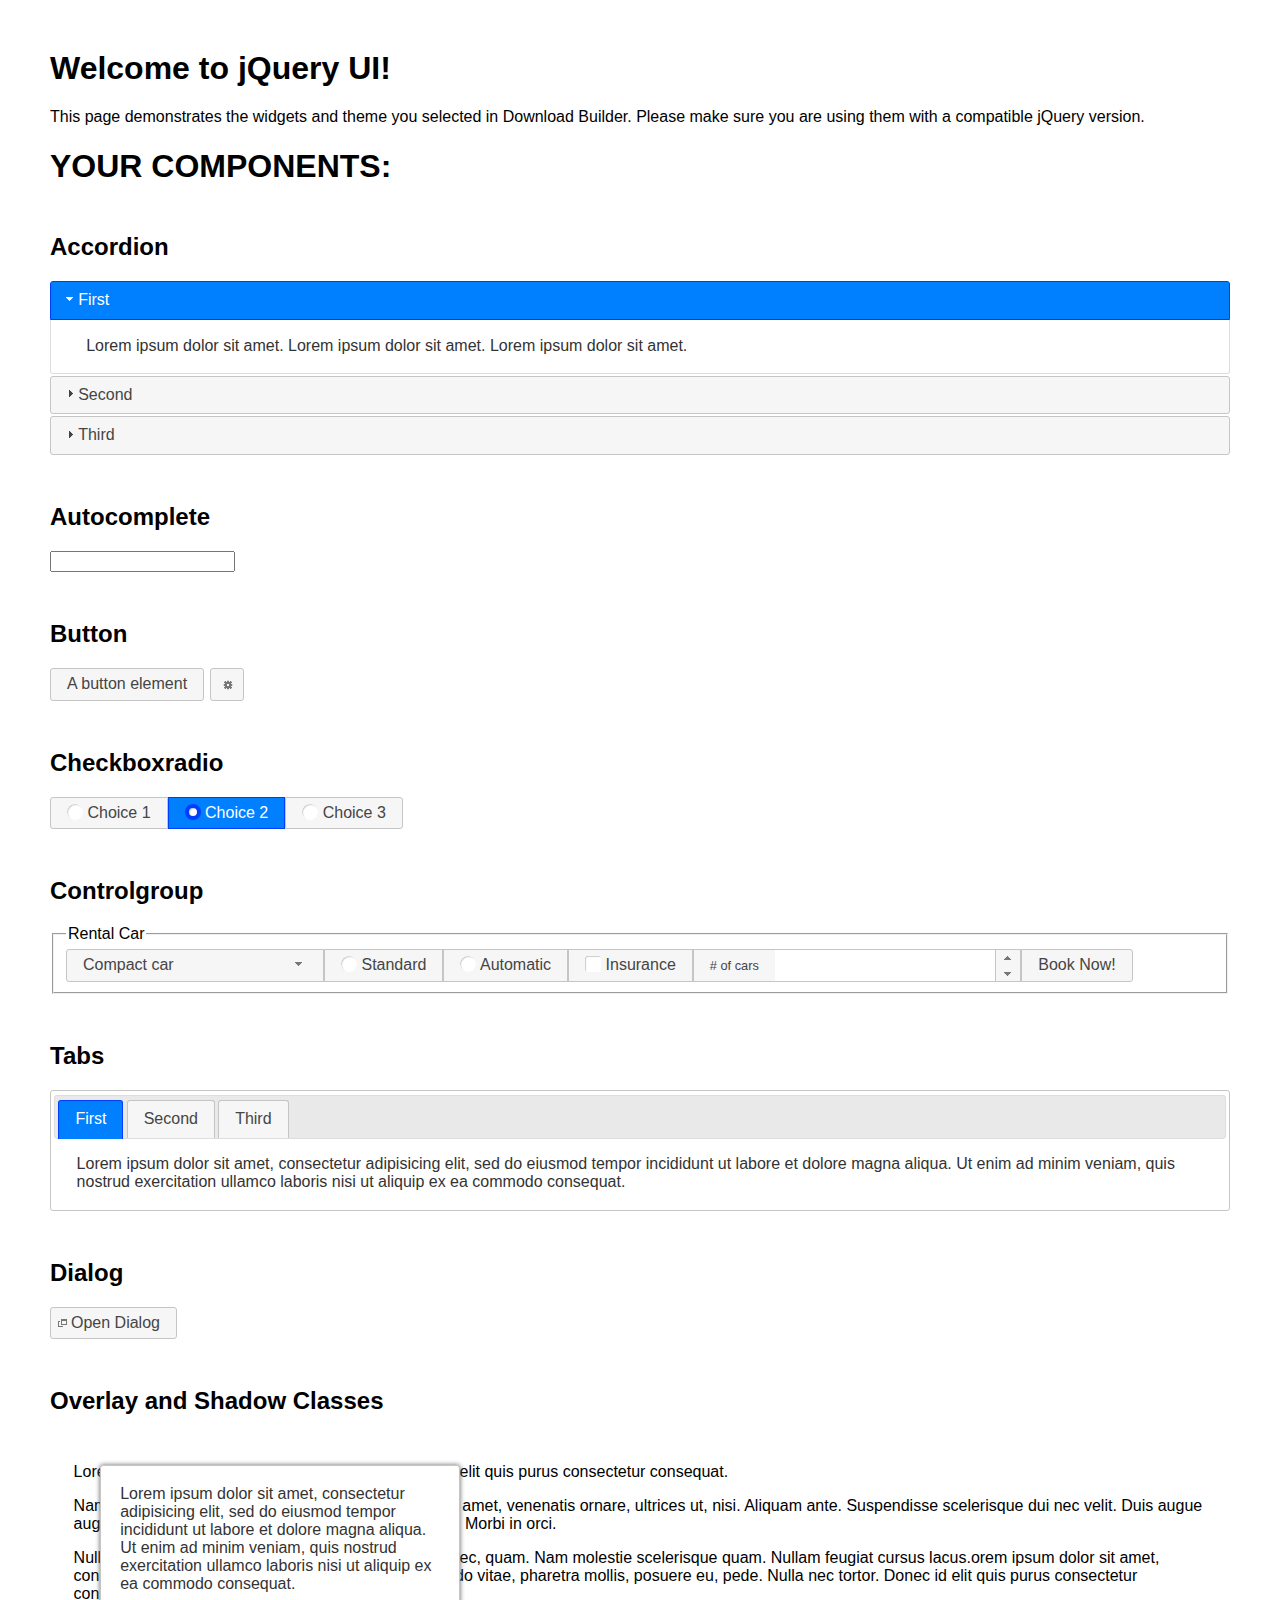
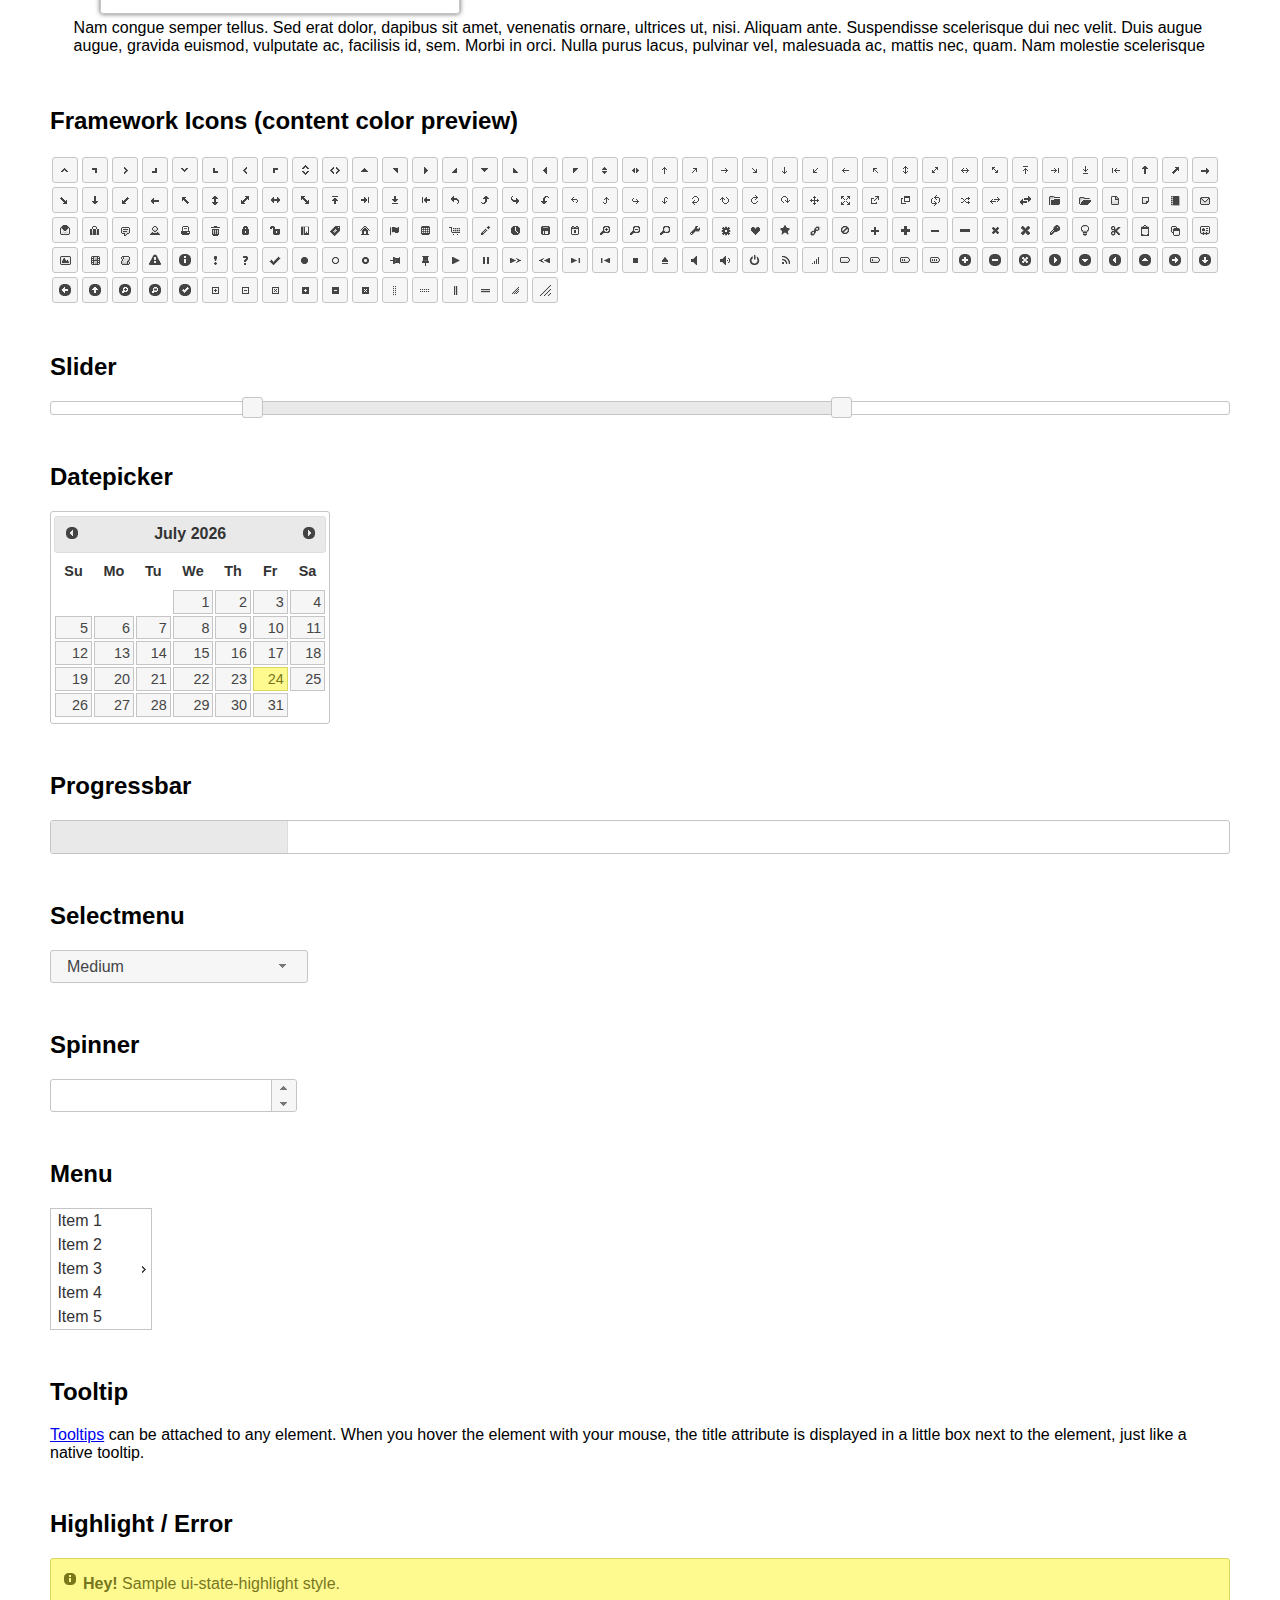
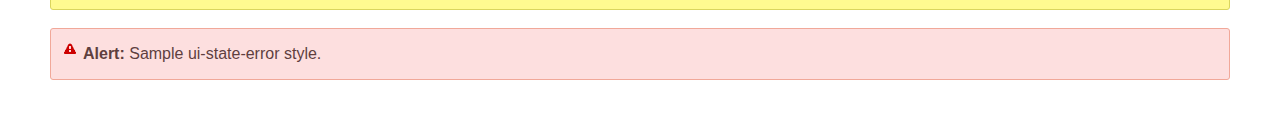
<file: flask/static/js/jquery-ui-1.12.1/index.html>
<!doctype html>
<html lang="us">
<head>
	<meta charset="utf-8">
	<title>jQuery UI Example Page</title>
	<link href="jquery-ui.css" rel="stylesheet">
	<style>
	body{
		font-family: "Trebuchet MS", sans-serif;
		margin: 50px;
	}
	.demoHeaders {
		margin-top: 2em;
	}
	#dialog-link {
		padding: .4em 1em .4em 20px;
		text-decoration: none;
		position: relative;
	}
	#dialog-link span.ui-icon {
		margin: 0 5px 0 0;
		position: absolute;
		left: .2em;
		top: 50%;
		margin-top: -8px;
	}
	#icons {
		margin: 0;
		padding: 0;
	}
	#icons li {
		margin: 2px;
		position: relative;
		padding: 4px 0;
		cursor: pointer;
		float: left;
		list-style: none;
	}
	#icons span.ui-icon {
		float: left;
		margin: 0 4px;
	}
	.fakewindowcontain .ui-widget-overlay {
		position: absolute;
	}
	select {
		width: 200px;
	}
	</style>
</head>
<body>

<h1>Welcome to jQuery UI!</h1>

<div class="ui-widget">
	<p>This page demonstrates the widgets and theme you selected in Download Builder. Please make sure you are using them with a compatible jQuery version.</p>
</div>

<h1>YOUR COMPONENTS:</h1>


<!-- Accordion -->
<h2 class="demoHeaders">Accordion</h2>
<div id="accordion">
	<h3>First</h3>
	<div>Lorem ipsum dolor sit amet. Lorem ipsum dolor sit amet. Lorem ipsum dolor sit amet.</div>
	<h3>Second</h3>
	<div>Phasellus mattis tincidunt nibh.</div>
	<h3>Third</h3>
	<div>Nam dui erat, auctor a, dignissim quis.</div>
</div>



<!-- Autocomplete -->
<h2 class="demoHeaders">Autocomplete</h2>
<div>
	<input id="autocomplete" title="type &quot;a&quot;">
</div>



<!-- Button -->
<h2 class="demoHeaders">Button</h2>
<button id="button">A button element</button>
<button id="button-icon">An icon-only button</button>



<!-- Checkboxradio -->
<h2 class="demoHeaders">Checkboxradio</h2>
<form style="margin-top: 1em;">
	<div id="radioset">
		<input type="radio" id="radio1" name="radio"><label for="radio1">Choice 1</label>
		<input type="radio" id="radio2" name="radio" checked="checked"><label for="radio2">Choice 2</label>
		<input type="radio" id="radio3" name="radio"><label for="radio3">Choice 3</label>
	</div>
</form>



<!-- Controlgroup -->
<h2 class="demoHeaders">Controlgroup</h2>
<fieldset>
	<legend>Rental Car</legend>
	<div id="controlgroup">
		<select id="car-type">
			<option>Compact car</option>
			<option>Midsize car</option>
			<option>Full size car</option>
			<option>SUV</option>
			<option>Luxury</option>
			<option>Truck</option>
			<option>Van</option>
		</select>
		<label for="transmission-standard">Standard</label>
		<input type="radio" name="transmission" id="transmission-standard">
		<label for="transmission-automatic">Automatic</label>
		<input type="radio" name="transmission" id="transmission-automatic">
		<label for="insurance">Insurance</label>
		<input type="checkbox" name="insurance" id="insurance">
		<label for="horizontal-spinner" class="ui-controlgroup-label"># of cars</label>
		<input id="horizontal-spinner" class="ui-spinner-input">
		<button>Book Now!</button>
	</div>
</fieldset>



<!-- Tabs -->
<h2 class="demoHeaders">Tabs</h2>
<div id="tabs">
	<ul>
		<li><a href="#tabs-1">First</a></li>
		<li><a href="#tabs-2">Second</a></li>
		<li><a href="#tabs-3">Third</a></li>
	</ul>
	<div id="tabs-1">Lorem ipsum dolor sit amet, consectetur adipisicing elit, sed do eiusmod tempor incididunt ut labore et dolore magna aliqua. Ut enim ad minim veniam, quis nostrud exercitation ullamco laboris nisi ut aliquip ex ea commodo consequat.</div>
	<div id="tabs-2">Phasellus mattis tincidunt nibh. Cras orci urna, blandit id, pretium vel, aliquet ornare, felis. Maecenas scelerisque sem non nisl. Fusce sed lorem in enim dictum bibendum.</div>
	<div id="tabs-3">Nam dui erat, auctor a, dignissim quis, sollicitudin eu, felis. Pellentesque nisi urna, interdum eget, sagittis et, consequat vestibulum, lacus. Mauris porttitor ullamcorper augue.</div>
</div>



<h2 class="demoHeaders">Dialog</h2>
<p>
	<button id="dialog-link" class="ui-button ui-corner-all ui-widget">
		<span class="ui-icon ui-icon-newwin"></span>Open Dialog
	</button>
</p>

<h2 class="demoHeaders">Overlay and Shadow Classes</h2>
<div style="position: relative; width: 96%; height: 200px; padding:1% 2%; overflow:hidden;" class="fakewindowcontain">
	<p>Lorem ipsum dolor sit amet,  Nulla nec tortor. Donec id elit quis purus consectetur consequat. </p><p>Nam congue semper tellus. Sed erat dolor, dapibus sit amet, venenatis ornare, ultrices ut, nisi. Aliquam ante. Suspendisse scelerisque dui nec velit. Duis augue augue, gravida euismod, vulputate ac, facilisis id, sem. Morbi in orci. </p><p>Nulla purus lacus, pulvinar vel, malesuada ac, mattis nec, quam. Nam molestie scelerisque quam. Nullam feugiat cursus lacus.orem ipsum dolor sit amet, consectetur adipiscing elit. Donec libero risus, commodo vitae, pharetra mollis, posuere eu, pede. Nulla nec tortor. Donec id elit quis purus consectetur consequat. </p><p>Nam congue semper tellus. Sed erat dolor, dapibus sit amet, venenatis ornare, ultrices ut, nisi. Aliquam ante. Suspendisse scelerisque dui nec velit. Duis augue augue, gravida euismod, vulputate ac, facilisis id, sem. Morbi in orci. Nulla purus lacus, pulvinar vel, malesuada ac, mattis nec, quam. Nam molestie scelerisque quam. </p><p>Nullam feugiat cursus lacus.orem ipsum dolor sit amet, consectetur adipiscing elit. Donec libero risus, commodo vitae, pharetra mollis, posuere eu, pede. Nulla nec tortor. Donec id elit quis purus consectetur consequat. Nam congue semper tellus. Sed erat dolor, dapibus sit amet, venenatis ornare, ultrices ut, nisi. Aliquam ante. </p><p>Suspendisse scelerisque dui nec velit. Duis augue augue, gravida euismod, vulputate ac, facilisis id, sem. Morbi in orci. Nulla purus lacus, pulvinar vel, malesuada ac, mattis nec, quam. Nam molestie scelerisque quam. Nullam feugiat cursus lacus.orem ipsum dolor sit amet, consectetur adipiscing elit. Donec libero risus, commodo vitae, pharetra mollis, posuere eu, pede. Nulla nec tortor. Donec id elit quis purus consectetur consequat. Nam congue semper tellus. Sed erat dolor, dapibus sit amet, venenatis ornare, ultrices ut, nisi. </p>

	<!-- ui-dialog -->
	<div class="ui-widget-overlay ui-front"></div>
	<div style="position: absolute; width: 320px; left: 50px; top: 30px; padding: 1.2em" class="ui-widget ui-front ui-widget-content ui-corner-all ui-widget-shadow">
		Lorem ipsum dolor sit amet, consectetur adipisicing elit, sed do eiusmod tempor incididunt ut labore et dolore magna aliqua. Ut enim ad minim veniam, quis nostrud exercitation ullamco laboris nisi ut aliquip ex ea commodo consequat.
	</div>

</div>

<!-- ui-dialog -->
<div id="dialog" title="Dialog Title">
	<p>Lorem ipsum dolor sit amet, consectetur adipisicing elit, sed do eiusmod tempor incididunt ut labore et dolore magna aliqua. Ut enim ad minim veniam, quis nostrud exercitation ullamco laboris nisi ut aliquip ex ea commodo consequat.</p>
</div>



<h2 class="demoHeaders">Framework Icons (content color preview)</h2>
<ul id="icons" class="ui-widget ui-helper-clearfix">
	<li class="ui-state-default ui-corner-all" title=".ui-icon-caret-1-n"><span class="ui-icon ui-icon-caret-1-n"></span></li>
	<li class="ui-state-default ui-corner-all" title=".ui-icon-caret-1-ne"><span class="ui-icon ui-icon-caret-1-ne"></span></li>
	<li class="ui-state-default ui-corner-all" title=".ui-icon-caret-1-e"><span class="ui-icon ui-icon-caret-1-e"></span></li>
	<li class="ui-state-default ui-corner-all" title=".ui-icon-caret-1-se"><span class="ui-icon ui-icon-caret-1-se"></span></li>
	<li class="ui-state-default ui-corner-all" title=".ui-icon-caret-1-s"><span class="ui-icon ui-icon-caret-1-s"></span></li>
	<li class="ui-state-default ui-corner-all" title=".ui-icon-caret-1-sw"><span class="ui-icon ui-icon-caret-1-sw"></span></li>
	<li class="ui-state-default ui-corner-all" title=".ui-icon-caret-1-w"><span class="ui-icon ui-icon-caret-1-w"></span></li>
	<li class="ui-state-default ui-corner-all" title=".ui-icon-caret-1-nw"><span class="ui-icon ui-icon-caret-1-nw"></span></li>
	<li class="ui-state-default ui-corner-all" title=".ui-icon-caret-2-n-s"><span class="ui-icon ui-icon-caret-2-n-s"></span></li>
	<li class="ui-state-default ui-corner-all" title=".ui-icon-caret-2-e-w"><span class="ui-icon ui-icon-caret-2-e-w"></span></li>
	<li class="ui-state-default ui-corner-all" title=".ui-icon-triangle-1-n"><span class="ui-icon ui-icon-triangle-1-n"></span></li>
	<li class="ui-state-default ui-corner-all" title=".ui-icon-triangle-1-ne"><span class="ui-icon ui-icon-triangle-1-ne"></span></li>
	<li class="ui-state-default ui-corner-all" title=".ui-icon-triangle-1-e"><span class="ui-icon ui-icon-triangle-1-e"></span></li>
	<li class="ui-state-default ui-corner-all" title=".ui-icon-triangle-1-se"><span class="ui-icon ui-icon-triangle-1-se"></span></li>
	<li class="ui-state-default ui-corner-all" title=".ui-icon-triangle-1-s"><span class="ui-icon ui-icon-triangle-1-s"></span></li>
	<li class="ui-state-default ui-corner-all" title=".ui-icon-triangle-1-sw"><span class="ui-icon ui-icon-triangle-1-sw"></span></li>
	<li class="ui-state-default ui-corner-all" title=".ui-icon-triangle-1-w"><span class="ui-icon ui-icon-triangle-1-w"></span></li>
	<li class="ui-state-default ui-corner-all" title=".ui-icon-triangle-1-nw"><span class="ui-icon ui-icon-triangle-1-nw"></span></li>
	<li class="ui-state-default ui-corner-all" title=".ui-icon-triangle-2-n-s"><span class="ui-icon ui-icon-triangle-2-n-s"></span></li>
	<li class="ui-state-default ui-corner-all" title=".ui-icon-triangle-2-e-w"><span class="ui-icon ui-icon-triangle-2-e-w"></span></li>
	<li class="ui-state-default ui-corner-all" title=".ui-icon-arrow-1-n"><span class="ui-icon ui-icon-arrow-1-n"></span></li>
	<li class="ui-state-default ui-corner-all" title=".ui-icon-arrow-1-ne"><span class="ui-icon ui-icon-arrow-1-ne"></span></li>
	<li class="ui-state-default ui-corner-all" title=".ui-icon-arrow-1-e"><span class="ui-icon ui-icon-arrow-1-e"></span></li>
	<li class="ui-state-default ui-corner-all" title=".ui-icon-arrow-1-se"><span class="ui-icon ui-icon-arrow-1-se"></span></li>
	<li class="ui-state-default ui-corner-all" title=".ui-icon-arrow-1-s"><span class="ui-icon ui-icon-arrow-1-s"></span></li>
	<li class="ui-state-default ui-corner-all" title=".ui-icon-arrow-1-sw"><span class="ui-icon ui-icon-arrow-1-sw"></span></li>
	<li class="ui-state-default ui-corner-all" title=".ui-icon-arrow-1-w"><span class="ui-icon ui-icon-arrow-1-w"></span></li>
	<li class="ui-state-default ui-corner-all" title=".ui-icon-arrow-1-nw"><span class="ui-icon ui-icon-arrow-1-nw"></span></li>
	<li class="ui-state-default ui-corner-all" title=".ui-icon-arrow-2-n-s"><span class="ui-icon ui-icon-arrow-2-n-s"></span></li>
	<li class="ui-state-default ui-corner-all" title=".ui-icon-arrow-2-ne-sw"><span class="ui-icon ui-icon-arrow-2-ne-sw"></span></li>
	<li class="ui-state-default ui-corner-all" title=".ui-icon-arrow-2-e-w"><span class="ui-icon ui-icon-arrow-2-e-w"></span></li>
	<li class="ui-state-default ui-corner-all" title=".ui-icon-arrow-2-se-nw"><span class="ui-icon ui-icon-arrow-2-se-nw"></span></li>
	<li class="ui-state-default ui-corner-all" title=".ui-icon-arrowstop-1-n"><span class="ui-icon ui-icon-arrowstop-1-n"></span></li>
	<li class="ui-state-default ui-corner-all" title=".ui-icon-arrowstop-1-e"><span class="ui-icon ui-icon-arrowstop-1-e"></span></li>
	<li class="ui-state-default ui-corner-all" title=".ui-icon-arrowstop-1-s"><span class="ui-icon ui-icon-arrowstop-1-s"></span></li>
	<li class="ui-state-default ui-corner-all" title=".ui-icon-arrowstop-1-w"><span class="ui-icon ui-icon-arrowstop-1-w"></span></li>
	<li class="ui-state-default ui-corner-all" title=".ui-icon-arrowthick-1-n"><span class="ui-icon ui-icon-arrowthick-1-n"></span></li>
	<li class="ui-state-default ui-corner-all" title=".ui-icon-arrowthick-1-ne"><span class="ui-icon ui-icon-arrowthick-1-ne"></span></li>
	<li class="ui-state-default ui-corner-all" title=".ui-icon-arrowthick-1-e"><span class="ui-icon ui-icon-arrowthick-1-e"></span></li>
	<li class="ui-state-default ui-corner-all" title=".ui-icon-arrowthick-1-se"><span class="ui-icon ui-icon-arrowthick-1-se"></span></li>
	<li class="ui-state-default ui-corner-all" title=".ui-icon-arrowthick-1-s"><span class="ui-icon ui-icon-arrowthick-1-s"></span></li>
	<li class="ui-state-default ui-corner-all" title=".ui-icon-arrowthick-1-sw"><span class="ui-icon ui-icon-arrowthick-1-sw"></span></li>
	<li class="ui-state-default ui-corner-all" title=".ui-icon-arrowthick-1-w"><span class="ui-icon ui-icon-arrowthick-1-w"></span></li>
	<li class="ui-state-default ui-corner-all" title=".ui-icon-arrowthick-1-nw"><span class="ui-icon ui-icon-arrowthick-1-nw"></span></li>
	<li class="ui-state-default ui-corner-all" title=".ui-icon-arrowthick-2-n-s"><span class="ui-icon ui-icon-arrowthick-2-n-s"></span></li>
	<li class="ui-state-default ui-corner-all" title=".ui-icon-arrowthick-2-ne-sw"><span class="ui-icon ui-icon-arrowthick-2-ne-sw"></span></li>
	<li class="ui-state-default ui-corner-all" title=".ui-icon-arrowthick-2-e-w"><span class="ui-icon ui-icon-arrowthick-2-e-w"></span></li>
	<li class="ui-state-default ui-corner-all" title=".ui-icon-arrowthick-2-se-nw"><span class="ui-icon ui-icon-arrowthick-2-se-nw"></span></li>
	<li class="ui-state-default ui-corner-all" title=".ui-icon-arrowthickstop-1-n"><span class="ui-icon ui-icon-arrowthickstop-1-n"></span></li>
	<li class="ui-state-default ui-corner-all" title=".ui-icon-arrowthickstop-1-e"><span class="ui-icon ui-icon-arrowthickstop-1-e"></span></li>
	<li class="ui-state-default ui-corner-all" title=".ui-icon-arrowthickstop-1-s"><span class="ui-icon ui-icon-arrowthickstop-1-s"></span></li>
	<li class="ui-state-default ui-corner-all" title=".ui-icon-arrowthickstop-1-w"><span class="ui-icon ui-icon-arrowthickstop-1-w"></span></li>
	<li class="ui-state-default ui-corner-all" title=".ui-icon-arrowreturnthick-1-w"><span class="ui-icon ui-icon-arrowreturnthick-1-w"></span></li>
	<li class="ui-state-default ui-corner-all" title=".ui-icon-arrowreturnthick-1-n"><span class="ui-icon ui-icon-arrowreturnthick-1-n"></span></li>
	<li class="ui-state-default ui-corner-all" title=".ui-icon-arrowreturnthick-1-e"><span class="ui-icon ui-icon-arrowreturnthick-1-e"></span></li>
	<li class="ui-state-default ui-corner-all" title=".ui-icon-arrowreturnthick-1-s"><span class="ui-icon ui-icon-arrowreturnthick-1-s"></span></li>
	<li class="ui-state-default ui-corner-all" title=".ui-icon-arrowreturn-1-w"><span class="ui-icon ui-icon-arrowreturn-1-w"></span></li>
	<li class="ui-state-default ui-corner-all" title=".ui-icon-arrowreturn-1-n"><span class="ui-icon ui-icon-arrowreturn-1-n"></span></li>
	<li class="ui-state-default ui-corner-all" title=".ui-icon-arrowreturn-1-e"><span class="ui-icon ui-icon-arrowreturn-1-e"></span></li>
	<li class="ui-state-default ui-corner-all" title=".ui-icon-arrowreturn-1-s"><span class="ui-icon ui-icon-arrowreturn-1-s"></span></li>
	<li class="ui-state-default ui-corner-all" title=".ui-icon-arrowrefresh-1-w"><span class="ui-icon ui-icon-arrowrefresh-1-w"></span></li>
	<li class="ui-state-default ui-corner-all" title=".ui-icon-arrowrefresh-1-n"><span class="ui-icon ui-icon-arrowrefresh-1-n"></span></li>
	<li class="ui-state-default ui-corner-all" title=".ui-icon-arrowrefresh-1-e"><span class="ui-icon ui-icon-arrowrefresh-1-e"></span></li>
	<li class="ui-state-default ui-corner-all" title=".ui-icon-arrowrefresh-1-s"><span class="ui-icon ui-icon-arrowrefresh-1-s"></span></li>
	<li class="ui-state-default ui-corner-all" title=".ui-icon-arrow-4"><span class="ui-icon ui-icon-arrow-4"></span></li>
	<li class="ui-state-default ui-corner-all" title=".ui-icon-arrow-4-diag"><span class="ui-icon ui-icon-arrow-4-diag"></span></li>
	<li class="ui-state-default ui-corner-all" title=".ui-icon-extlink"><span class="ui-icon ui-icon-extlink"></span></li>
	<li class="ui-state-default ui-corner-all" title=".ui-icon-newwin"><span class="ui-icon ui-icon-newwin"></span></li>
	<li class="ui-state-default ui-corner-all" title=".ui-icon-refresh"><span class="ui-icon ui-icon-refresh"></span></li>
	<li class="ui-state-default ui-corner-all" title=".ui-icon-shuffle"><span class="ui-icon ui-icon-shuffle"></span></li>
	<li class="ui-state-default ui-corner-all" title=".ui-icon-transfer-e-w"><span class="ui-icon ui-icon-transfer-e-w"></span></li>
	<li class="ui-state-default ui-corner-all" title=".ui-icon-transferthick-e-w"><span class="ui-icon ui-icon-transferthick-e-w"></span></li>
	<li class="ui-state-default ui-corner-all" title=".ui-icon-folder-collapsed"><span class="ui-icon ui-icon-folder-collapsed"></span></li>
	<li class="ui-state-default ui-corner-all" title=".ui-icon-folder-open"><span class="ui-icon ui-icon-folder-open"></span></li>
	<li class="ui-state-default ui-corner-all" title=".ui-icon-document"><span class="ui-icon ui-icon-document"></span></li>
	<li class="ui-state-default ui-corner-all" title=".ui-icon-document-b"><span class="ui-icon ui-icon-document-b"></span></li>
	<li class="ui-state-default ui-corner-all" title=".ui-icon-note"><span class="ui-icon ui-icon-note"></span></li>
	<li class="ui-state-default ui-corner-all" title=".ui-icon-mail-closed"><span class="ui-icon ui-icon-mail-closed"></span></li>
	<li class="ui-state-default ui-corner-all" title=".ui-icon-mail-open"><span class="ui-icon ui-icon-mail-open"></span></li>
	<li class="ui-state-default ui-corner-all" title=".ui-icon-suitcase"><span class="ui-icon ui-icon-suitcase"></span></li>
	<li class="ui-state-default ui-corner-all" title=".ui-icon-comment"><span class="ui-icon ui-icon-comment"></span></li>
	<li class="ui-state-default ui-corner-all" title=".ui-icon-person"><span class="ui-icon ui-icon-person"></span></li>
	<li class="ui-state-default ui-corner-all" title=".ui-icon-print"><span class="ui-icon ui-icon-print"></span></li>
	<li class="ui-state-default ui-corner-all" title=".ui-icon-trash"><span class="ui-icon ui-icon-trash"></span></li>
	<li class="ui-state-default ui-corner-all" title=".ui-icon-locked"><span class="ui-icon ui-icon-locked"></span></li>
	<li class="ui-state-default ui-corner-all" title=".ui-icon-unlocked"><span class="ui-icon ui-icon-unlocked"></span></li>
	<li class="ui-state-default ui-corner-all" title=".ui-icon-bookmark"><span class="ui-icon ui-icon-bookmark"></span></li>
	<li class="ui-state-default ui-corner-all" title=".ui-icon-tag"><span class="ui-icon ui-icon-tag"></span></li>
	<li class="ui-state-default ui-corner-all" title=".ui-icon-home"><span class="ui-icon ui-icon-home"></span></li>
	<li class="ui-state-default ui-corner-all" title=".ui-icon-flag"><span class="ui-icon ui-icon-flag"></span></li>
	<li class="ui-state-default ui-corner-all" title=".ui-icon-calculator"><span class="ui-icon ui-icon-calculator"></span></li>
	<li class="ui-state-default ui-corner-all" title=".ui-icon-cart"><span class="ui-icon ui-icon-cart"></span></li>
	<li class="ui-state-default ui-corner-all" title=".ui-icon-pencil"><span class="ui-icon ui-icon-pencil"></span></li>
	<li class="ui-state-default ui-corner-all" title=".ui-icon-clock"><span class="ui-icon ui-icon-clock"></span></li>
	<li class="ui-state-default ui-corner-all" title=".ui-icon-disk"><span class="ui-icon ui-icon-disk"></span></li>
	<li class="ui-state-default ui-corner-all" title=".ui-icon-calendar"><span class="ui-icon ui-icon-calendar"></span></li>
	<li class="ui-state-default ui-corner-all" title=".ui-icon-zoomin"><span class="ui-icon ui-icon-zoomin"></span></li>
	<li class="ui-state-default ui-corner-all" title=".ui-icon-zoomout"><span class="ui-icon ui-icon-zoomout"></span></li>
	<li class="ui-state-default ui-corner-all" title=".ui-icon-search"><span class="ui-icon ui-icon-search"></span></li>
	<li class="ui-state-default ui-corner-all" title=".ui-icon-wrench"><span class="ui-icon ui-icon-wrench"></span></li>
	<li class="ui-state-default ui-corner-all" title=".ui-icon-gear"><span class="ui-icon ui-icon-gear"></span></li>
	<li class="ui-state-default ui-corner-all" title=".ui-icon-heart"><span class="ui-icon ui-icon-heart"></span></li>
	<li class="ui-state-default ui-corner-all" title=".ui-icon-star"><span class="ui-icon ui-icon-star"></span></li>
	<li class="ui-state-default ui-corner-all" title=".ui-icon-link"><span class="ui-icon ui-icon-link"></span></li>
	<li class="ui-state-default ui-corner-all" title=".ui-icon-cancel"><span class="ui-icon ui-icon-cancel"></span></li>
	<li class="ui-state-default ui-corner-all" title=".ui-icon-plus"><span class="ui-icon ui-icon-plus"></span></li>
	<li class="ui-state-default ui-corner-all" title=".ui-icon-plusthick"><span class="ui-icon ui-icon-plusthick"></span></li>
	<li class="ui-state-default ui-corner-all" title=".ui-icon-minus"><span class="ui-icon ui-icon-minus"></span></li>
	<li class="ui-state-default ui-corner-all" title=".ui-icon-minusthick"><span class="ui-icon ui-icon-minusthick"></span></li>
	<li class="ui-state-default ui-corner-all" title=".ui-icon-close"><span class="ui-icon ui-icon-close"></span></li>
	<li class="ui-state-default ui-corner-all" title=".ui-icon-closethick"><span class="ui-icon ui-icon-closethick"></span></li>
	<li class="ui-state-default ui-corner-all" title=".ui-icon-key"><span class="ui-icon ui-icon-key"></span></li>
	<li class="ui-state-default ui-corner-all" title=".ui-icon-lightbulb"><span class="ui-icon ui-icon-lightbulb"></span></li>
	<li class="ui-state-default ui-corner-all" title=".ui-icon-scissors"><span class="ui-icon ui-icon-scissors"></span></li>
	<li class="ui-state-default ui-corner-all" title=".ui-icon-clipboard"><span class="ui-icon ui-icon-clipboard"></span></li>
	<li class="ui-state-default ui-corner-all" title=".ui-icon-copy"><span class="ui-icon ui-icon-copy"></span></li>
	<li class="ui-state-default ui-corner-all" title=".ui-icon-contact"><span class="ui-icon ui-icon-contact"></span></li>
	<li class="ui-state-default ui-corner-all" title=".ui-icon-image"><span class="ui-icon ui-icon-image"></span></li>
	<li class="ui-state-default ui-corner-all" title=".ui-icon-video"><span class="ui-icon ui-icon-video"></span></li>
	<li class="ui-state-default ui-corner-all" title=".ui-icon-script"><span class="ui-icon ui-icon-script"></span></li>
	<li class="ui-state-default ui-corner-all" title=".ui-icon-alert"><span class="ui-icon ui-icon-alert"></span></li>
	<li class="ui-state-default ui-corner-all" title=".ui-icon-info"><span class="ui-icon ui-icon-info"></span></li>
	<li class="ui-state-default ui-corner-all" title=".ui-icon-notice"><span class="ui-icon ui-icon-notice"></span></li>
	<li class="ui-state-default ui-corner-all" title=".ui-icon-help"><span class="ui-icon ui-icon-help"></span></li>
	<li class="ui-state-default ui-corner-all" title=".ui-icon-check"><span class="ui-icon ui-icon-check"></span></li>
	<li class="ui-state-default ui-corner-all" title=".ui-icon-bullet"><span class="ui-icon ui-icon-bullet"></span></li>
	<li class="ui-state-default ui-corner-all" title=".ui-icon-radio-off"><span class="ui-icon ui-icon-radio-off"></span></li>
	<li class="ui-state-default ui-corner-all" title=".ui-icon-radio-on"><span class="ui-icon ui-icon-radio-on"></span></li>
	<li class="ui-state-default ui-corner-all" title=".ui-icon-pin-w"><span class="ui-icon ui-icon-pin-w"></span></li>
	<li class="ui-state-default ui-corner-all" title=".ui-icon-pin-s"><span class="ui-icon ui-icon-pin-s"></span></li>
	<li class="ui-state-default ui-corner-all" title=".ui-icon-play"><span class="ui-icon ui-icon-play"></span></li>
	<li class="ui-state-default ui-corner-all" title=".ui-icon-pause"><span class="ui-icon ui-icon-pause"></span></li>
	<li class="ui-state-default ui-corner-all" title=".ui-icon-seek-next"><span class="ui-icon ui-icon-seek-next"></span></li>
	<li class="ui-state-default ui-corner-all" title=".ui-icon-seek-prev"><span class="ui-icon ui-icon-seek-prev"></span></li>
	<li class="ui-state-default ui-corner-all" title=".ui-icon-seek-end"><span class="ui-icon ui-icon-seek-end"></span></li>
	<li class="ui-state-default ui-corner-all" title=".ui-icon-seek-first"><span class="ui-icon ui-icon-seek-first"></span></li>
	<li class="ui-state-default ui-corner-all" title=".ui-icon-stop"><span class="ui-icon ui-icon-stop"></span></li>
	<li class="ui-state-default ui-corner-all" title=".ui-icon-eject"><span class="ui-icon ui-icon-eject"></span></li>
	<li class="ui-state-default ui-corner-all" title=".ui-icon-volume-off"><span class="ui-icon ui-icon-volume-off"></span></li>
	<li class="ui-state-default ui-corner-all" title=".ui-icon-volume-on"><span class="ui-icon ui-icon-volume-on"></span></li>
	<li class="ui-state-default ui-corner-all" title=".ui-icon-power"><span class="ui-icon ui-icon-power"></span></li>
	<li class="ui-state-default ui-corner-all" title=".ui-icon-signal-diag"><span class="ui-icon ui-icon-signal-diag"></span></li>
	<li class="ui-state-default ui-corner-all" title=".ui-icon-signal"><span class="ui-icon ui-icon-signal"></span></li>
	<li class="ui-state-default ui-corner-all" title=".ui-icon-battery-0"><span class="ui-icon ui-icon-battery-0"></span></li>
	<li class="ui-state-default ui-corner-all" title=".ui-icon-battery-1"><span class="ui-icon ui-icon-battery-1"></span></li>
	<li class="ui-state-default ui-corner-all" title=".ui-icon-battery-2"><span class="ui-icon ui-icon-battery-2"></span></li>
	<li class="ui-state-default ui-corner-all" title=".ui-icon-battery-3"><span class="ui-icon ui-icon-battery-3"></span></li>
	<li class="ui-state-default ui-corner-all" title=".ui-icon-circle-plus"><span class="ui-icon ui-icon-circle-plus"></span></li>
	<li class="ui-state-default ui-corner-all" title=".ui-icon-circle-minus"><span class="ui-icon ui-icon-circle-minus"></span></li>
	<li class="ui-state-default ui-corner-all" title=".ui-icon-circle-close"><span class="ui-icon ui-icon-circle-close"></span></li>
	<li class="ui-state-default ui-corner-all" title=".ui-icon-circle-triangle-e"><span class="ui-icon ui-icon-circle-triangle-e"></span></li>
	<li class="ui-state-default ui-corner-all" title=".ui-icon-circle-triangle-s"><span class="ui-icon ui-icon-circle-triangle-s"></span></li>
	<li class="ui-state-default ui-corner-all" title=".ui-icon-circle-triangle-w"><span class="ui-icon ui-icon-circle-triangle-w"></span></li>
	<li class="ui-state-default ui-corner-all" title=".ui-icon-circle-triangle-n"><span class="ui-icon ui-icon-circle-triangle-n"></span></li>
	<li class="ui-state-default ui-corner-all" title=".ui-icon-circle-arrow-e"><span class="ui-icon ui-icon-circle-arrow-e"></span></li>
	<li class="ui-state-default ui-corner-all" title=".ui-icon-circle-arrow-s"><span class="ui-icon ui-icon-circle-arrow-s"></span></li>
	<li class="ui-state-default ui-corner-all" title=".ui-icon-circle-arrow-w"><span class="ui-icon ui-icon-circle-arrow-w"></span></li>
	<li class="ui-state-default ui-corner-all" title=".ui-icon-circle-arrow-n"><span class="ui-icon ui-icon-circle-arrow-n"></span></li>
	<li class="ui-state-default ui-corner-all" title=".ui-icon-circle-zoomin"><span class="ui-icon ui-icon-circle-zoomin"></span></li>
	<li class="ui-state-default ui-corner-all" title=".ui-icon-circle-zoomout"><span class="ui-icon ui-icon-circle-zoomout"></span></li>
	<li class="ui-state-default ui-corner-all" title=".ui-icon-circle-check"><span class="ui-icon ui-icon-circle-check"></span></li>
	<li class="ui-state-default ui-corner-all" title=".ui-icon-circlesmall-plus"><span class="ui-icon ui-icon-circlesmall-plus"></span></li>
	<li class="ui-state-default ui-corner-all" title=".ui-icon-circlesmall-minus"><span class="ui-icon ui-icon-circlesmall-minus"></span></li>
	<li class="ui-state-default ui-corner-all" title=".ui-icon-circlesmall-close"><span class="ui-icon ui-icon-circlesmall-close"></span></li>
	<li class="ui-state-default ui-corner-all" title=".ui-icon-squaresmall-plus"><span class="ui-icon ui-icon-squaresmall-plus"></span></li>
	<li class="ui-state-default ui-corner-all" title=".ui-icon-squaresmall-minus"><span class="ui-icon ui-icon-squaresmall-minus"></span></li>
	<li class="ui-state-default ui-corner-all" title=".ui-icon-squaresmall-close"><span class="ui-icon ui-icon-squaresmall-close"></span></li>
	<li class="ui-state-default ui-corner-all" title=".ui-icon-grip-dotted-vertical"><span class="ui-icon ui-icon-grip-dotted-vertical"></span></li>
	<li class="ui-state-default ui-corner-all" title=".ui-icon-grip-dotted-horizontal"><span class="ui-icon ui-icon-grip-dotted-horizontal"></span></li>
	<li class="ui-state-default ui-corner-all" title=".ui-icon-grip-solid-vertical"><span class="ui-icon ui-icon-grip-solid-vertical"></span></li>
	<li class="ui-state-default ui-corner-all" title=".ui-icon-grip-solid-horizontal"><span class="ui-icon ui-icon-grip-solid-horizontal"></span></li>
	<li class="ui-state-default ui-corner-all" title=".ui-icon-gripsmall-diagonal-se"><span class="ui-icon ui-icon-gripsmall-diagonal-se"></span></li>
	<li class="ui-state-default ui-corner-all" title=".ui-icon-grip-diagonal-se"><span class="ui-icon ui-icon-grip-diagonal-se"></span></li>
</ul>


<!-- Slider -->
<h2 class="demoHeaders">Slider</h2>
<div id="slider"></div>



<!-- Datepicker -->
<h2 class="demoHeaders">Datepicker</h2>
<div id="datepicker"></div>



<!-- Progressbar -->
<h2 class="demoHeaders">Progressbar</h2>
<div id="progressbar"></div>



<!-- Progressbar -->
<h2 class="demoHeaders">Selectmenu</h2>
<select id="selectmenu">
	<option>Slower</option>
	<option>Slow</option>
	<option selected="selected">Medium</option>
	<option>Fast</option>
	<option>Faster</option>
</select>



<!-- Spinner -->
<h2 class="demoHeaders">Spinner</h2>
<input id="spinner">



<!-- Menu -->
<h2 class="demoHeaders">Menu</h2>
<ul style="width:100px;" id="menu">
	<li><div>Item 1</div></li>
	<li><div>Item 2</div></li>
	<li><div>Item 3</div>
		<ul>
			<li><div>Item 3-1</div></li>
			<li><div>Item 3-2</div></li>
			<li><div>Item 3-3</div></li>
			<li><div>Item 3-4</div></li>
			<li><div>Item 3-5</div></li>
		</ul>
	</li>
	<li><div>Item 4</div></li>
	<li><div>Item 5</div></li>
</ul>



<!-- Tooltip -->
<h2 class="demoHeaders">Tooltip</h2>
<p id="tooltip">
	<a href="#" title="That&apos;s what this widget is">Tooltips</a> can be attached to any element. When you hover
the element with your mouse, the title attribute is displayed in a little box next to the element, just like a native tooltip.
</p>


<!-- Highlight / Error -->
<h2 class="demoHeaders">Highlight / Error</h2>
<div class="ui-widget">
	<div class="ui-state-highlight ui-corner-all" style="margin-top: 20px; padding: 0 .7em;">
		<p><span class="ui-icon ui-icon-info" style="float: left; margin-right: .3em;"></span>
		<strong>Hey!</strong> Sample ui-state-highlight style.</p>
	</div>
</div>
<br>
<div class="ui-widget">
	<div class="ui-state-error ui-corner-all" style="padding: 0 .7em;">
		<p><span class="ui-icon ui-icon-alert" style="float: left; margin-right: .3em;"></span>
		<strong>Alert:</strong> Sample ui-state-error style.</p>
	</div>
</div>

<script src="external/jquery/jquery.js"></script>
<script src="jquery-ui.js"></script>
<script>

$( "#accordion" ).accordion();



var availableTags = [
	"ActionScript",
	"AppleScript",
	"Asp",
	"BASIC",
	"C",
	"C++",
	"Clojure",
	"COBOL",
	"ColdFusion",
	"Erlang",
	"Fortran",
	"Groovy",
	"Haskell",
	"Java",
	"JavaScript",
	"Lisp",
	"Perl",
	"PHP",
	"Python",
	"Ruby",
	"Scala",
	"Scheme"
];
$( "#autocomplete" ).autocomplete({
	source: availableTags
});



$( "#button" ).button();
$( "#button-icon" ).button({
	icon: "ui-icon-gear",
	showLabel: false
});



$( "#radioset" ).buttonset();



$( "#controlgroup" ).controlgroup();



$( "#tabs" ).tabs();



$( "#dialog" ).dialog({
	autoOpen: false,
	width: 400,
	buttons: [
		{
			text: "Ok",
			click: function() {
				$( this ).dialog( "close" );
			}
		},
		{
			text: "Cancel",
			click: function() {
				$( this ).dialog( "close" );
			}
		}
	]
});

// Link to open the dialog
$( "#dialog-link" ).click(function( event ) {
	$( "#dialog" ).dialog( "open" );
	event.preventDefault();
});



$( "#datepicker" ).datepicker({
	inline: true
});



$( "#slider" ).slider({
	range: true,
	values: [ 17, 67 ]
});



$( "#progressbar" ).progressbar({
	value: 20
});



$( "#spinner" ).spinner();



$( "#menu" ).menu();



$( "#tooltip" ).tooltip();



$( "#selectmenu" ).selectmenu();


// Hover states on the static widgets
$( "#dialog-link, #icons li" ).hover(
	function() {
		$( this ).addClass( "ui-state-hover" );
	},
	function() {
		$( this ).removeClass( "ui-state-hover" );
	}
);
</script>
</body>
</html>
</file>
